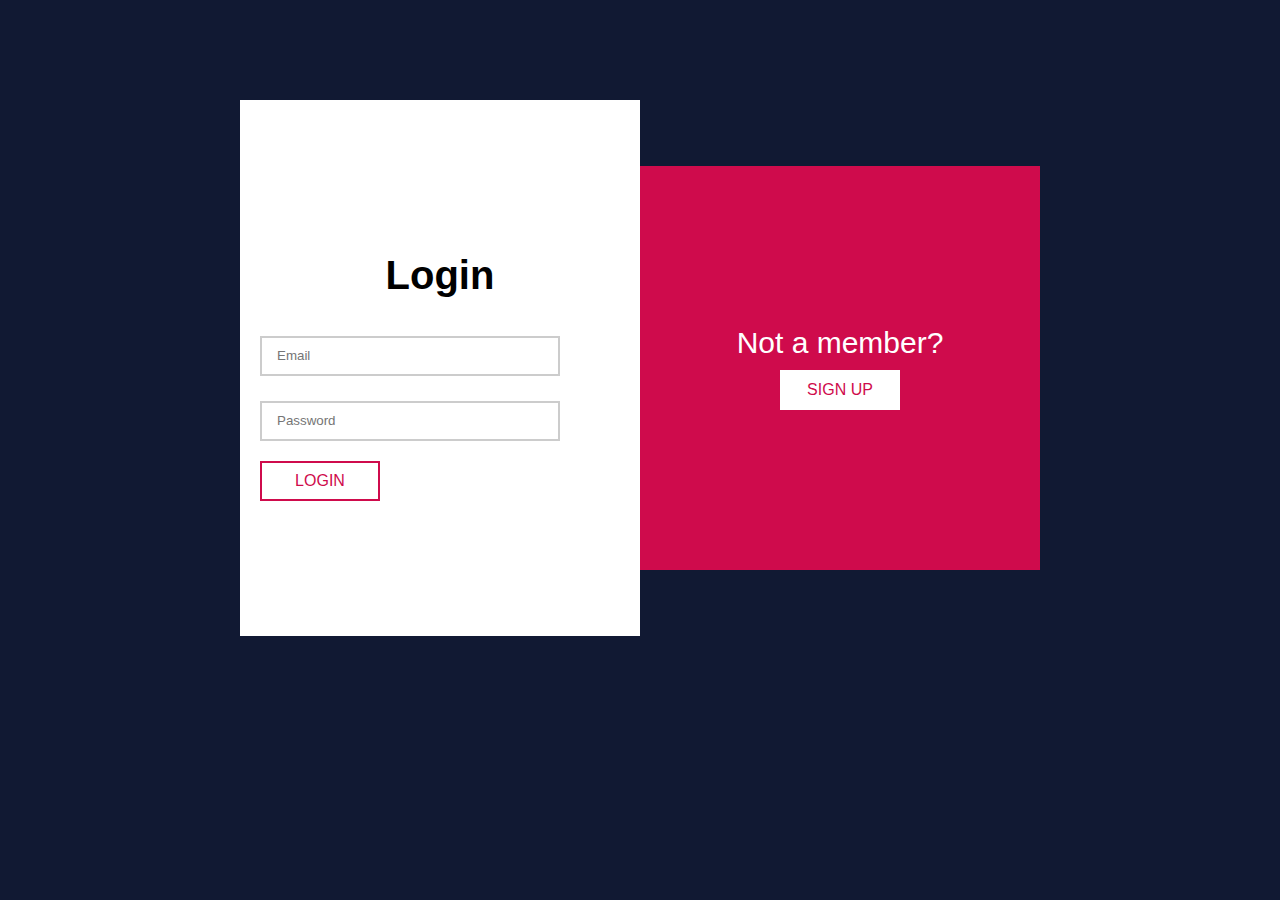
<file: e-bus/login.html>
<html lang="en">
<head>
    <meta charset="UTF-8" />
    <meta http-equiv="X-UA-Compatible" content="IE=edge" />
    <meta name="viewport" content="width=device-width, initial-scale=1.0" />
    <title>LOGIN/SIGNUP</title>
    <link rel="stylesheet" href="login.css" />
</head>
<body>


    <main>
        
    <div class="signup">
        <span>Not a member?</span>
        <button type="button" class="sign-up-btn">Sign Up</button>
    </div>
    <div class="login">
        <span>Already have an account?</span>
        <button type="button">Login</button>
    </div>

    <div class="back-layer">
        <form action="http://localhost:3000/login" method="POST" class="login-form active">
            <h2 class="login-label">Login</h2>
            <input type="email" id="lemail" name="email" placeholder="Email" required />
            <input type="password" id="lpassword" name="password" placeholder="Password" required />
            <button type="submit">Login</button>
        </form>
        
        <form action="http://localhost:3000/signup" method="POST" class="signup-form">
            <h2>Sign Up</h2>
            <input type="text" id="f-name" name="firstName" placeholder="First Name" required />
            <input type="text" id="l-name" name="lastName" placeholder="Last Name" required />
            <input type="email" id="semail" name="email" placeholder="Email" required />
            <input type="password" id="spassword" name="password" placeholder="Password" required />
            <button type="submit">Sign Up</button>
        </form>
        
    </div>
    </main>
    
    <script src="login.js"></script>
</body>
</html>
</file>
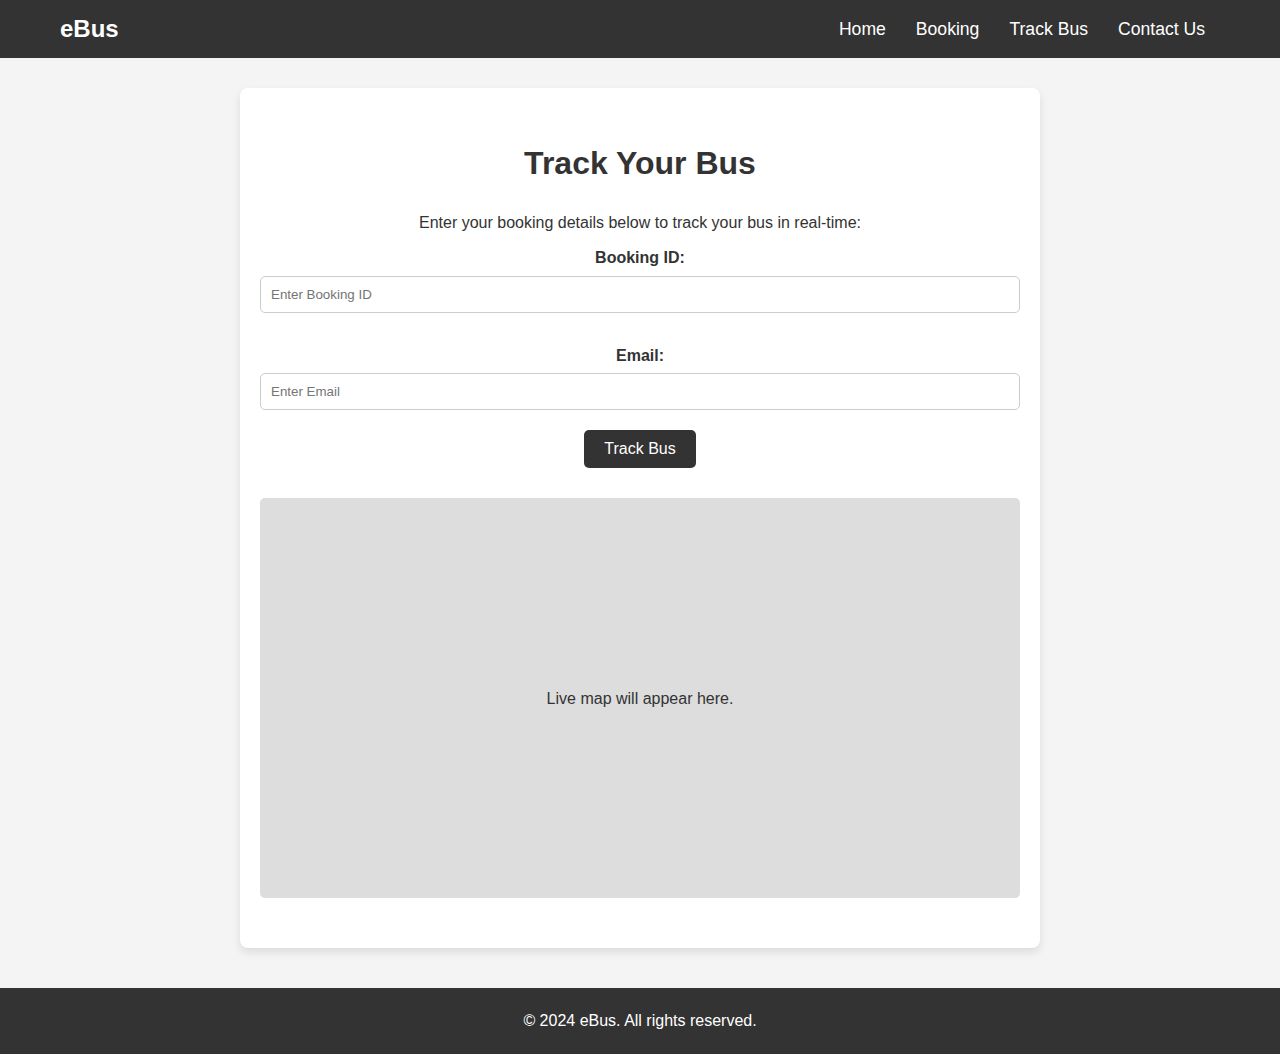
<file: e-bus/track.html>
<!DOCTYPE html>
<html lang="en">
<head>
    <meta charset="UTF-8">
    <meta name="viewport" content="width=device-width, initial-scale=1.0">
    <title>Track Your Bus</title>
    <link rel="stylesheet" href="track.css">
</head>
<body>
    <!-- Navbar -->
    <header>
        <nav>
            <div class="logo">eBus</div>
            <ul class="nav-links">
                <li><a href="index.html">Home</a></li>
                <li><a href="booking.html">Booking</a></li>
                <li><a href="track.html">Track Bus</a></li>
                <li><a href="contact.html">Contact Us</a></li>
            </ul>
        </nav>
    </header>

    <!-- Track Page Content -->
    <section class="track-page">
        <h1>Track Your Bus</h1>
        <p>Enter your booking details below to track your bus in real-time:</p>

        <form id="track-form">
            <label for="booking-id">Booking ID:</label>
            <input type="text" id="booking-id" name="booking-id" placeholder="Enter Booking ID" required>

            <label for="email">Email:</label>
            <input type="email" id="email" name="email" placeholder="Enter Email" required>

            <button type="submit">Track Bus</button>
        </form>

        <!-- Placeholder for Live Map -->
        <div id="map">
            <p>Live map will appear here.</p>
        </div>
    </section>

    <footer>
        <p>&copy; 2024 eBus. All rights reserved.</p>
    </footer>

    <!-- JavaScript -->
    <script src="track.js"></script>
</body>
</html>
</file>
<file: e-bus/login.css>
* {
    box-sizing: border-box;
  }
  
  body {
    margin: 0;
    padding: 0;
    background-color: #111933;
    font-family: sans-serif;
  }
  
  a {
    text-decoration: none;
  }
  
  main {
    display: grid;
    grid-template-columns: 1fr 1fr;
    align-items: center;
    margin: 100px auto 0;
    max-width: 800px;
    overflow: hidden;
  }
  
  main > * {
    grid-row: 1 / 2;
  }
  


  .login,
  .signup {
    display: flex;
    flex-direction: column;
    justify-content: center;
    align-items: center;
    gap: 10px;
    padding: 40% 0;
    color: #fff;
    font-size: 30px;
    background: #cf0b4c;
  }
  
  .login > button,
  .signup > button {
    border: none;
    background-color: #fff;
  }
  
  .login {
    grid-column: 1 / 2;
  }
  .signup {
    grid-column: 2 / 3;
  }
  .login-form {
    grid-column: 1 / 2;
    transform: translateX(-100%);
  }
  .signup-form {
    grid-column: 2 / 3;
    transform: translateX(100%);
  }
  
  form {
    padding: 30px 20px;
    max-width: 500px;
    height: 520px;
    z-index: 10;
    display: flex;
    flex-direction: column;
    justify-content: center;
    transition: transform 0.5s;
  }
  
  form.active {
    transform: translateX(0);
  }
  
  .back-layer {
    display: grid;
    grid-column: 1 / 3;
    grid-template-columns: 1fr 1fr;
    clip-path: inset(0 50% 0 0);
    background: #fff;
    z-index: 5;
    transition: clip-path 0.3s;
  }
  
  .login-label {
    text-align: center;
    font-size: 40px;
  }
  
  input {
    display: block;
    height: 40px;
    width: 300px;
    padding-left: 15px;
    margin: 30px 0;
    border: 2px solid #ccc;
    margin-bottom: 20px;
    margin-top: 5px;
    outline: none;
  }
  
  input:focus {
    border-color: #cf0b4c;
  }
  
  label {
    font-weight: normal;
  }
  
  button {
    background: transparent;
    border: 2px solid;
    color: #cf0b4c;
    width: 120px;
    height: 40px;
    text-transform: uppercase;
    font-size: 16px;
    cursor: pointer;
  }
  
  form button:hover {
    background-color: #cf0b4c;
    color: #fff;
  }
</file>
<file: e-bus/track.css>
/* Basic Reset */
* {
    margin: 0;
    padding: 0;
    box-sizing: border-box;
}

body {
    font-family: Arial, sans-serif;
    line-height: 1.6;
    background-color: #f4f4f4;
    color: #333;
}

/* Navbar */
header {
    background: #333;
    color: white;
    padding: 10px 0;
}

nav {
    display: flex;
    justify-content: space-between;
    align-items: center;
    max-width: 1200px;
    margin: auto;
    padding: 0 20px;
}

.logo {
    font-size: 1.5rem;
    font-weight: bold;
}

.nav-links {
    list-style-type: none;
    display: flex;
}

.nav-links li {
    margin: 0 15px;
}

.nav-links a {
    color: white;
    text-decoration: none;
    font-size: 1.1rem;
}

.nav-links a:hover {
    color: #feb47b;
}

/* Track Page */
.track-page {
    text-align: center;
    padding: 50px 20px;
    max-width: 800px;
    margin: auto;
    background: white;
    box-shadow: 0px 4px 8px rgba(0, 0, 0, 0.1);
    border-radius: 8px;
    margin-top: 30px;
}

.track-page h1 {
    font-size: 2rem;
    margin-bottom: 20px;
}

.track-page form {
    margin-bottom: 30px;
}

.track-page label {
    display: block;
    margin: 10px 0 5px;
    font-weight: bold;
}

.track-page input {
    width: 100%;
    padding: 10px;
    margin-bottom: 20px;
    border: 1px solid #ccc;
    border-radius: 5px;
}

.track-page button {
    padding: 10px 20px;
    background-color: #333;
    color: white;
    border: none;
    border-radius: 5px;
    cursor: pointer;
    font-size: 1rem;
}

.track-page button:hover {
    background-color: #feb47b;
    transform: scale(1.05);
    transition: background-color 0.3s ease, transform 0.3s ease;
}

/* Map Section */
#map {
    height: 400px;
    width: 100%;
    background: #ddd;
    display: flex;
    justify-content: center;
    align-items: center;
    border-radius: 5px;
    margin-top: 20px;
}

/* Footer */
footer {
    background: #333;
    color: white;
    text-align: center;
    padding: 20px;
    margin-top: 40px;
}
</file>
